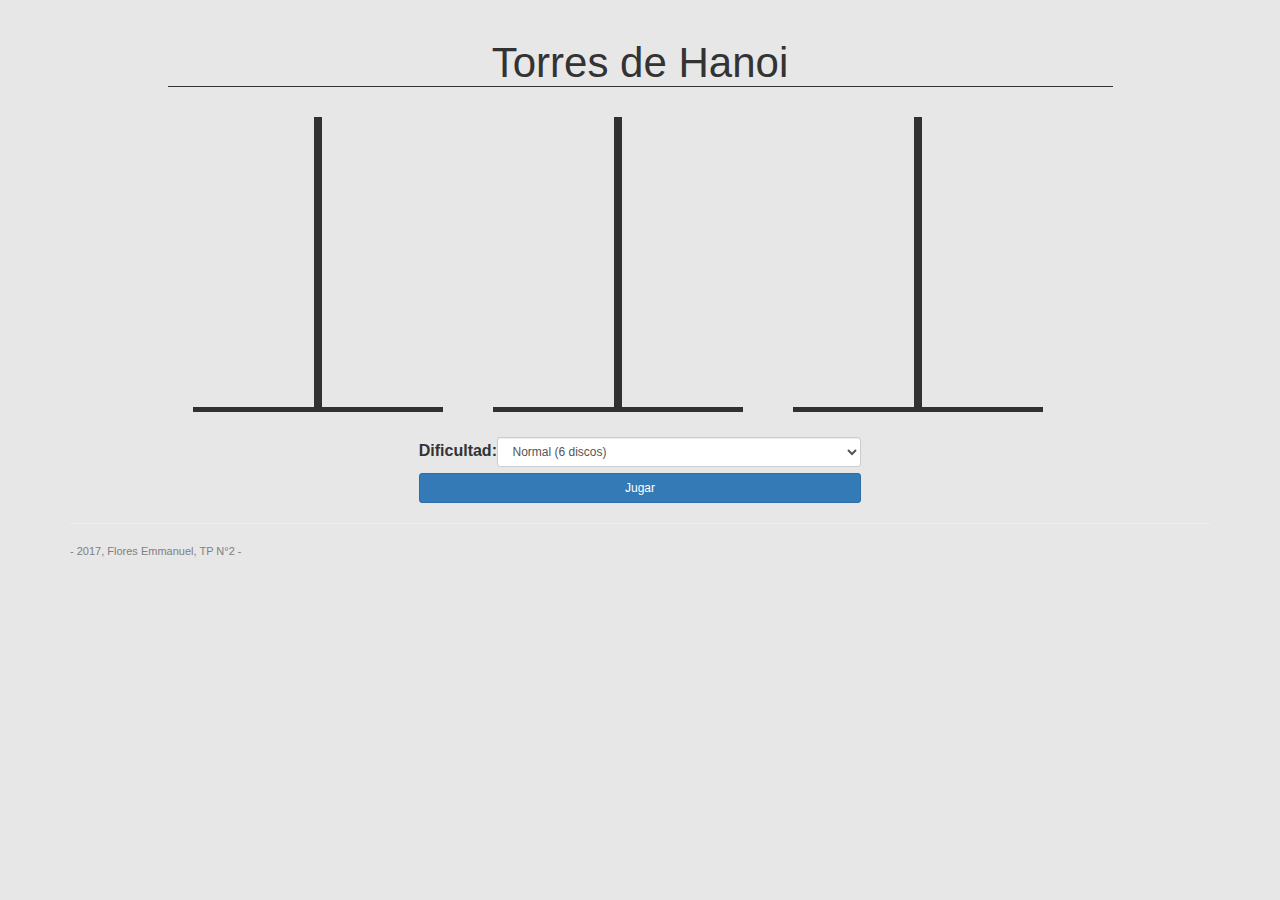
<file: TP2/EntregaFinal/index.html>
<!DOCTYPE html PUBLIC "-//W3C//DTD XHTML 1.0 Transitional//EN" "http://www.w3.org/TR/xhtml1/DTD/xhtml1-transitional.dtd">
<html xmlns="http://www.w3.org/1999/xhtml">
	<head>
		<meta charset="utf-8">
    <meta http-equiv="X-UA-Compatible" content="IE=edge">
    <meta name="viewport" content="width=device-width, initial-scale=1">
		<meta http-equiv="Content-Type" content="text/html; charset=utf-8" />
		<title>TP2 Entrega Finals</title>
		<link href="css/bootstrap.min.css" rel="stylesheet">
		<link rel="stylesheet" type="text/css" href="css/estilo.css">
	</head>
	<body>
		<div class="container">
			<div class="row">
				<div class="col-md-10 col-md-offset-1">
					<h1>Torres de Hanoi</h1>
					<canvas id="canvas" width="900" height="300" class="img-rounded"></canvas>
					<div class="col-md-6 col-md-offset-3">
						<div class="row">
						  <div class="col-md-2">
								<label>Dificultad:</label>
						  </div>
						  <div class="col-md-10">
								<select id="dificultad" class="form-control input-sm">
									<option value=3>Facil (3 discos)</option>
									<option value=6 selected>Normal (6 discos)</option>
									<option value=9>Dificil (9 discos)</option>
								</select>
						  </div>
						</div>
						<button type="button" id="start" class="btn btn-block btn-primary btn-sm">Jugar</button>
					</div>
				</div>
			</div>
		</div>
		<footer class="container">
			<hr>
      <small>- 2017, Flores Emmanuel, TP N°2 -</small>
    </footer>
		<script type="text/javascript" src=js/torres_de_hanoi.js ></script>
		<script src="https://ajax.googleapis.com/ajax/libs/jquery/1.12.4/jquery.min.js"></script>
		<script src="js/bootstrap.min.js"></script>
	</body>
</html>
</file>
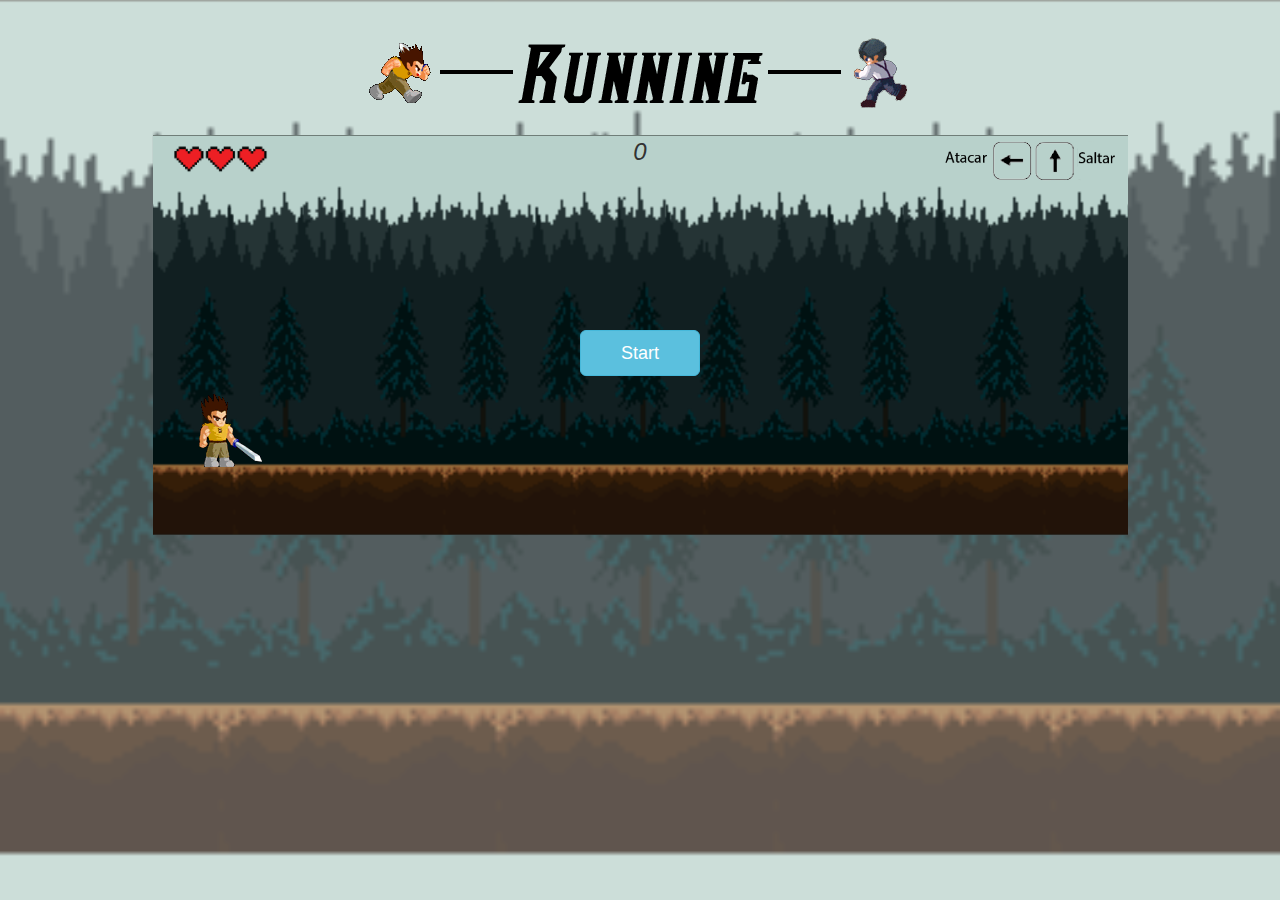
<file: TP4/EntregaFinal/index.html>
<!DOCTYPE html>
<html>
  <head>
    <meta charset="utf-8">
    <meta http-equiv="X-UA-Compatible" content="IE=edge">
    <meta name="viewport" content="width=device-width, initial-scale=1">
		<meta http-equiv="Content-Type" content="text/html; charset=utf-8" />
    <title>Running</title>
    <link href="css/bootstrap.min.css" rel="stylesheet">
    <link rel="stylesheet" type="text/css" href="css/estilo.css">
  </head>
  <body>
    <div class="container">
      <div class="row">
        <div class="col-md-10 col-md-offset-1 col-sm-12 pad">
          <h1><img class="center-block" src="imagenes/running.png" alt=""></h1>
          <div id="game" class="game">
            <div class="background_0"></div>
            <div id="bg1" class="background_1 a"></div>
            <div id="bg2" class="background_2 a"></div>
            <div id="bg3" class="background_3 a"></div>
            <div id="pj" class="personaje quieto"></div>
            <div class="cosas">
              <button type="button" name="button" id="start" class="start btn btn-info btn-lg center-block">Start</button>
              <div class="game_over none center-block" id="gameover">
                <h2>Game Over</h2>
                <p id="score"></p>
                <button type="button" name="button" id="restart" class="start btn btn-info btn-lg center-block">Restart</button>
              </div>
            </div>
          </div>
          <div class="score">
            <p id="pts">0</p>
          </div>
          <img id="vidas" class="vidas" src="imagenes/vidas_3.png" alt="">
          <img class="controles" src="imagenes/FlechasDireccion.png" alt="">
        </div>
			</div>
		</div>
  </body>
  <script src="js/jquery-3.1.0.min.js"></script>
  <script src="js/bootstrap.min.js"></script>
  <script src="js/running.js" charset="utf-8"></script>
</html>
</file>
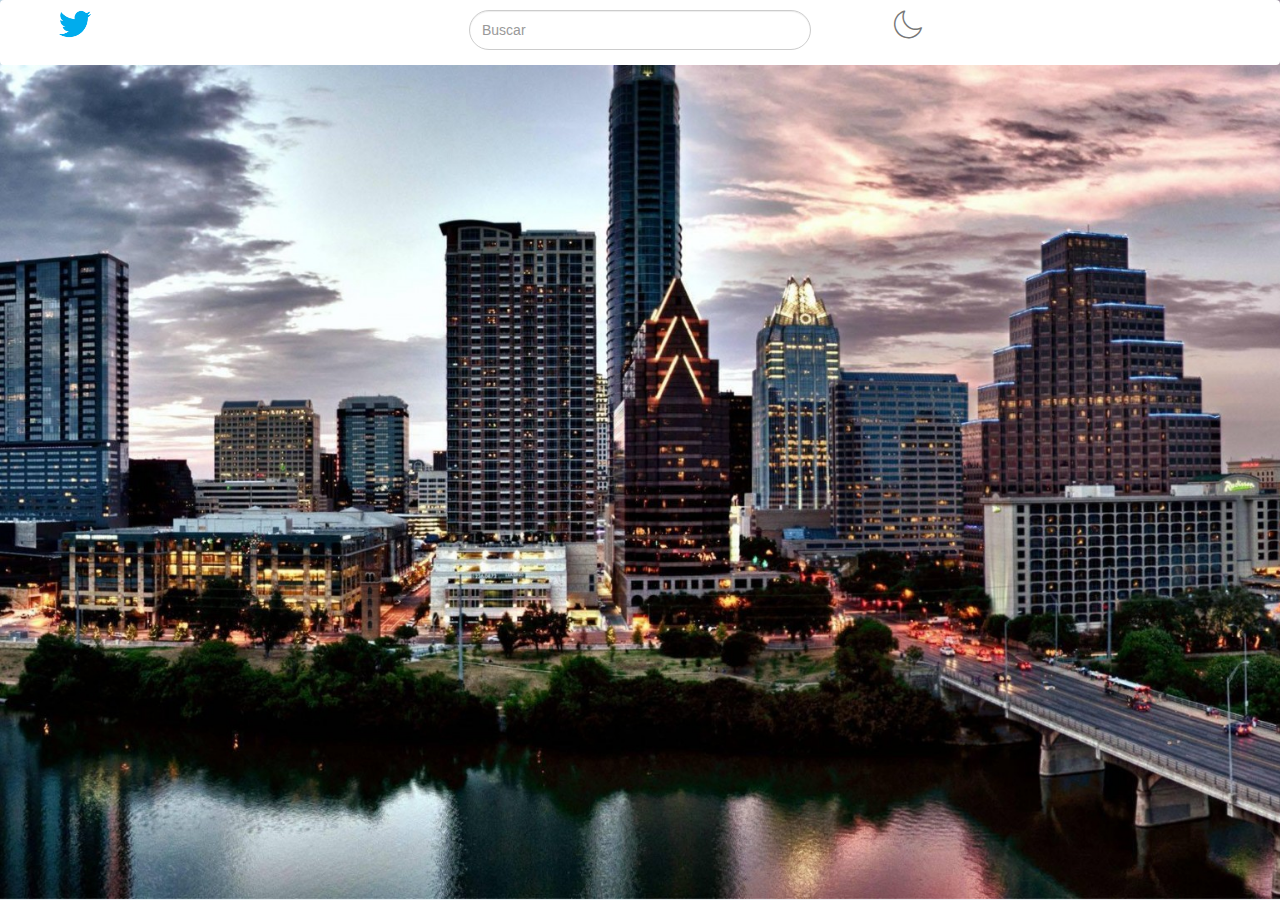
<file: TP5/EntregaFinal/index.html>
<!DOCTYPE html>
<html lang="en">
<head>
  <meta charset="utf-8">
  <meta http-equiv="X-UA-Compatible" content="IE=edge">
  <meta name="viewport" content="width=device-width, initial-scale=1">
  <title>Api Fotos</title>
  <link href="css/bootstrap.min.css" rel="stylesheet">
  <link href="css/style.css" rel="stylesheet">
  <link href="css/estilos.css" rel="stylesheet">
</head>
<body>

  <!-- Principal -->
  <div class= "presentacion">
    <nav class="navbar navbar-default">
      <div class="container">
        <div class="navbar-header">
          <a class="navbar-brand" href="#">
            <img class="logo" alt="Brand" src="images\logo.png">
          </a>
        </div>
        <span type="button" id="nocturnop" class="lnr lnr-moon hceleste nocturno navbar-brand navbar-right"></span>
        <form id="formulariop" class="formulario" role="search">
          <div class="form-group">
            <input id="buscarp" name="buscp" type="text" class="form-control centrar buscar" placeholder="Buscar">
          </div>
        </form>
      </div>
    </nav>
  </div>

  <!-- Contenido -->
  <div class="dentro">
    <div class="barra">
      <nav class="navbar navbar-default">
        <div class="container">
          <div class="navbar-header">
            <a class="navbar-brand" href="#">
              <img class="logo" alt="Brand" src="images\logo.png">
            </a>
          </div>
          <div class="dropdown navbar-brand navbar-right">
          <span class="glyphicon glyphicon-option-vertical dropdown-toggle" id="dropdownMenu1" data-toggle="dropdown" aria-haspopup="true" aria-expanded="true"></span>
            <ul class="dropdown-menu" aria-labelledby="dropdownMenu1">
              <li>VISTA: <a id="vista" class=" glyphicon glyphicon-blackboard" href="#"></a></li>
              <li role="separator" class="divider"></li>
              <li>TRANSICION FOTOS:</li>
              <li><a  id="desplazar" href="#">DESPLAZAR</a></li>
              <li><a id="girar" href="#">GIRAR</a></li>
              <li role="separator" class="divider"></li>
              <li><a href="#" class="lnr lnr-moon hceleste nocturno"> MODO NOCTURNO</a></li>
            </ul>
          </div>
          <form id="formulario" class="navbar-form" role="search">
            <div class="form-group centrar">
              <input id="buscar" name="busc" type="text" class="form-control centrar buscar" placeholder="Buscar">
            </div>
          </form>
        </div>
      </nav>
      <div class="panel panel-default">
        <div class="panel-body">
          <h1 id="hash" >#Hashtag</h1>
        </div>
      </div>
    </div>

    <!-- Grilla -->
    <div id="cont" class="container contenedor"></div>

    <!-- Carrousel -->
    <div id="vist2" class="container contenedor desactivar">
      <div class="row rowTamC">
        <div class="col-sm-1 fila">
        </div>
        <div class="col-sm-10 fila lista">
          <div id="lista">
          </div>
        </div>
        <div class="col-sm-1 fila">
        </div>
      </div>
      <div class="row rowTamG">
        <div class="col-sm-10 col-sm-offset-1 imgGrande">
          <div id="carrousel">
          </div>
        </div>
      </div>
    </div>
  </div>



  <script src="js/jquery-3.1.0.min.js"></script>
  <script src="js/bootstrap.min.js"></script>
  <script type="text/javascript" src="js/codebird.js"></script>
  <script src="js/script.js"></script>
</body>
</html>
</file>
<file: TP2/EntregaFinal/css/estilo.css>
body {
  background-color: #E7E7E7;
  margin-top: 20px;
}

h1 {
  text-align: center;
  font-size: 42px;
  border-bottom: 1px solid;
}

canvas {
  margin-bottom: 20px;
  margin-top: 20px;
}

 label {
  font-size: 16px;
  margin-top: 3px;
}

small {
  font-size: 11px;
  color: grey;
}

#start {
  margin-top: 5px;
}
</file>
<file: TP4/EntregaFinal/css/estilo.css>
body {
  background: url('../imagenes/BG.png');
  background-size: 100% auto;
}

.pad{
  padding: 0px;
}

.game{
  width: 100%;
  height: 296%;
  margin-top: 10px;
  image-rendering: optimizespeed;
}

.vidas{
  height: 35px;
  top: 140px;
  left: 20px;
  position: absolute;
  z-index: 8;
}

.controles{
  height: 50px;
  top: 136px;
  right: 12px;
  position: absolute;
  z-index: 8;
}

.score{
  text-align: center;
  width: 100%;
  font-size: 24px;
  font-style: oblique;
  position: absolute;
  z-index: 6;
}

.cosas{
  overflow: hidden;
  width: inherit;
  height: inherit;
  position: absolute;
}

.start{
  position: relative;
  margin-top: 20%;
  width: 120px;
  z-index: 8;
}

.game_over{
  z-index: 8;
  width: 200px;
  height: 200px;
  position: relative;
  text-align: center;
  margin-top: 13%;
}

.none{
  display: none;
}

h2{
  font-size: 24px;
  font-style: oblique;
  color: red;
}

#score{
  color: white;
  font-size: 18px;
  font-style: oblique;
}

/*FONDO*/

.background_0{
  width: inherit;
  height: inherit;
  background: url('../imagenes/BG_0.png');
  background-size: 100% auto;
  position: absolute;
  z-index: 1;
}

.background_1{
  width: inherit;
  height: inherit;
  background: url('../imagenes/BG_1.png') bottom;
  background-size: contain;
  position: absolute;
  background-repeat: repeat-x;
  z-index: 2;
}

.background_2{
  width: inherit;
  height: inherit;
  background: url('../imagenes/BG_2.png') bottom;
  background-size: contain;
  position: absolute;
  background-repeat: repeat-x;
  z-index: 3;
}

.background_3{
  width: inherit;
  height: inherit;
  background: url('../imagenes/BG_3.png') bottom;
  background-size: contain;
  position: absolute;
  background-repeat: repeat-x;
  z-index: 4;
}

.animacion_bg1{
  animation: animacionBG1 32s infinite;
  animation-timing-function: linear;
}

.animacion_bg2{
  animation: animacionBG2 8s infinite;
  animation-timing-function: linear;
}

.animacion_bg3{
  animation: animacionBG3 2s infinite;
  animation-timing-function: linear;
}

@keyframes animacionBG2 {
  100%{background-position: -1012px bottom;}
}

@keyframes animacionBG3 {
  100%{background-position: -1012px bottom;}
}


@keyframes animacionBG1 {
  100%{background-position: -1012px bottom;}
}


/*PERSONAJES*/

.personaje{
  width: 87px;
  height: 80px;
  top: 388px;
  left: 30px;
  background-repeat: no-repeat;
  position: absolute;
  z-index: 5;
}

.quieto{
  background: url('../imagenes/deep.png')0px 0px;
  animation: quieto .6s steps(3) infinite;
}

.correr{
  width: 80px;
  height: 67px;
  top: 402px;
  background: url('../imagenes/deep.png')0px -174px;
  animation: correr .5s steps(4) infinite;
}

.saltar{
  width: 84px;
  background: url('../imagenes/deep.png')-160px -483px;
  animation: saltar .7s forwards;
  animation-timing-function: linear;
}

.ataque{
  width: 78px;
  height: 64px;
  top: 402px;
  background: url('../imagenes/deep_ataque.png')0px -174px;
  animation: ataque .3s steps(5) forwards;
}

.rodar{
  height: 48px;
  top: 424px;
  background: url('../imagenes/deep.png')-560px -435px;
  animation: rodar .4s steps(3) forwards;
}

.vidamenos{
  width: 78px;
  background: url('../imagenes/deep.png')0px -320px;
  animation: vidamenos .4s steps(4) forwards;
}

.muerto{
  width: 78px;
  height: 76px;
  background: url('../imagenes/deep.png')0px -320px;
  animation: muerto .4s steps(4) forwards;
}

.obstaculo{
  right: -100px;
  width: 87px;
  height: 80px;
  top: 256px;
  position: absolute;
  background-repeat: no-repeat;
  z-index: 6;
  animation: mover 2s;
  animation-timing-function: linear;
}

.enemigo{
  height: 80px;
  position: relative;
  background: url('../imagenes/jack.png') right 720px;
  animation: enemigo 0.4s steps(4) infinite;
}

.enemigomuerto{
  height: 80px;
  position: relative;
  background: url('../imagenes/bat.png') right 320px;
  animation: enemigomuerto 0.3s steps(4) forwards;
}

.puntos{
  color: white;
  top: 235px;
  left: 50px;
  position: relative;
  z-index: 6;
  animation: puntos 1s;
  animation-timing-function: linear;
}

@keyframes quieto {
  100%{background-position: -240px 0px;}
}

@keyframes correr {
  100%{background-position: -320px -174px;}
}

@keyframes saltar {
  0%{background-position: -160px -483px; top: 402px}
  50%{top: 262px}
  100%{top: 402px}
}

@keyframes ataque {
  100%{background-position: -400px -174px;}
}

@keyframes rodar {
  100%{background-position: -800px -435px;}
}

@keyframes vidamenos {
  100%{background-position: -320px -320px;}
}

@keyframes muerto {
  100%{background-position: -320px -320px; top: 390px;}
}

@keyframes mover {
  100%{right: 1000px;}
}

@keyframes enemigo {
  0%{background-position: -720px -160px}
  100%{background-position: -400px -160px;}
}

@keyframes enemigomuerto {
  0%{background-position: -320px -87px}
  100%{background-position: 0px -87px;}
}

@keyframes puntos {
  100%{top: 215px;}
}
</file>
<file: TP5/EntregaFinal/css/style.css>
@font-face {
	font-family: 'Linearicons-Free';
	src:url('../fonts/Linearicons-Free.eot?w118d');
	src:url('../fonts/Linearicons-Free.eot?#iefixw118d') format('embedded-opentype'),
		url('../fonts/Linearicons-Free.woff2?w118d') format('woff2'),
		url('../fonts/Linearicons-Free.woff?w118d') format('woff'),
		url('../fonts/Linearicons-Free.ttf?w118d') format('truetype'),
		url('../fonts/Linearicons-Free.svg?w118d#Linearicons-Free') format('svg');
	font-weight: normal;
	font-style: normal;
}

.lnr {
	font-family: 'Linearicons-Free';
	speak: none;
	font-style: normal;
	font-weight: normal;
	font-variant: normal;
	text-transform: none;
	line-height: 1;

	/* Better Font Rendering =========== */
	-webkit-font-smoothing: antialiased;
	-moz-osx-font-smoothing: grayscale;
}

.lnr-home:before {
	content: "\e800";
}
.lnr-apartment:before {
	content: "\e801";
}
.lnr-pencil:before {
	content: "\e802";
}
.lnr-magic-wand:before {
	content: "\e803";
}
.lnr-drop:before {
	content: "\e804";
}
.lnr-lighter:before {
	content: "\e805";
}
.lnr-poop:before {
	content: "\e806";
}
.lnr-sun:before {
	content: "\e807";
}
.lnr-moon:before {
	content: "\e808";
}
.lnr-cloud:before {
	content: "\e809";
}
.lnr-cloud-upload:before {
	content: "\e80a";
}
.lnr-cloud-download:before {
	content: "\e80b";
}
.lnr-cloud-sync:before {
	content: "\e80c";
}
.lnr-cloud-check:before {
	content: "\e80d";
}
.lnr-database:before {
	content: "\e80e";
}
.lnr-lock:before {
	content: "\e80f";
}
.lnr-cog:before {
	content: "\e810";
}
.lnr-trash:before {
	content: "\e811";
}
.lnr-dice:before {
	content: "\e812";
}
.lnr-heart:before {
	content: "\e813";
}
.lnr-star:before {
	content: "\e814";
}
.lnr-star-half:before {
	content: "\e815";
}
.lnr-star-empty:before {
	content: "\e816";
}
.lnr-flag:before {
	content: "\e817";
}
.lnr-envelope:before {
	content: "\e818";
}
.lnr-paperclip:before {
	content: "\e819";
}
.lnr-inbox:before {
	content: "\e81a";
}
.lnr-eye:before {
	content: "\e81b";
}
.lnr-printer:before {
	content: "\e81c";
}
.lnr-file-empty:before {
	content: "\e81d";
}
.lnr-file-add:before {
	content: "\e81e";
}
.lnr-enter:before {
	content: "\e81f";
}
.lnr-exit:before {
	content: "\e820";
}
.lnr-graduation-hat:before {
	content: "\e821";
}
.lnr-license:before {
	content: "\e822";
}
.lnr-music-note:before {
	content: "\e823";
}
.lnr-film-play:before {
	content: "\e824";
}
.lnr-camera-video:before {
	content: "\e825";
}
.lnr-camera:before {
	content: "\e826";
}
.lnr-picture:before {
	content: "\e827";
}
.lnr-book:before {
	content: "\e828";
}
.lnr-bookmark:before {
	content: "\e829";
}
.lnr-user:before {
	content: "\e82a";
}
.lnr-users:before {
	content: "\e82b";
}
.lnr-shirt:before {
	content: "\e82c";
}
.lnr-store:before {
	content: "\e82d";
}
.lnr-cart:before {
	content: "\e82e";
}
.lnr-tag:before {
	content: "\e82f";
}
.lnr-phone-handset:before {
	content: "\e830";
}
.lnr-phone:before {
	content: "\e831";
}
.lnr-pushpin:before {
	content: "\e832";
}
.lnr-map-marker:before {
	content: "\e833";
}
.lnr-map:before {
	content: "\e834";
}
.lnr-location:before {
	content: "\e835";
}
.lnr-calendar-full:before {
	content: "\e836";
}
.lnr-keyboard:before {
	content: "\e837";
}
.lnr-spell-check:before {
	content: "\e838";
}
.lnr-screen:before {
	content: "\e839";
}
.lnr-smartphone:before {
	content: "\e83a";
}
.lnr-tablet:before {
	content: "\e83b";
}
.lnr-laptop:before {
	content: "\e83c";
}
.lnr-laptop-phone:before {
	content: "\e83d";
}
.lnr-power-switch:before {
	content: "\e83e";
}
.lnr-bubble:before {
	content: "\e83f";
}
.lnr-heart-pulse:before {
	content: "\e840";
}
.lnr-construction:before {
	content: "\e841";
}
.lnr-pie-chart:before {
	content: "\e842";
}
.lnr-chart-bars:before {
	content: "\e843";
}
.lnr-gift:before {
	content: "\e844";
}
.lnr-diamond:before {
	content: "\e845";
}
.lnr-linearicons:before {
	content: "\e846";
}
.lnr-dinner:before {
	content: "\e847";
}
.lnr-coffee-cup:before {
	content: "\e848";
}
.lnr-leaf:before {
	content: "\e849";
}
.lnr-paw:before {
	content: "\e84a";
}
.lnr-rocket:before {
	content: "\e84b";
}
.lnr-briefcase:before {
	content: "\e84c";
}
.lnr-bus:before {
	content: "\e84d";
}
.lnr-car:before {
	content: "\e84e";
}
.lnr-train:before {
	content: "\e84f";
}
.lnr-bicycle:before {
	content: "\e850";
}
.lnr-wheelchair:before {
	content: "\e851";
}
.lnr-select:before {
	content: "\e852";
}
.lnr-earth:before {
	content: "\e853";
}
.lnr-smile:before {
	content: "\e854";
}
.lnr-sad:before {
	content: "\e855";
}
.lnr-neutral:before {
	content: "\e856";
}
.lnr-mustache:before {
	content: "\e857";
}
.lnr-alarm:before {
	content: "\e858";
}
.lnr-bullhorn:before {
	content: "\e859";
}
.lnr-volume-high:before {
	content: "\e85a";
}
.lnr-volume-medium:before {
	content: "\e85b";
}
.lnr-volume-low:before {
	content: "\e85c";
}
.lnr-volume:before {
	content: "\e85d";
}
.lnr-mic:before {
	content: "\e85e";
}
.lnr-hourglass:before {
	content: "\e85f";
}
.lnr-undo:before {
	content: "\e860";
}
.lnr-redo:before {
	content: "\e861";
}
.lnr-sync:before {
	content: "\e862";
}
.lnr-history:before {
	content: "\e863";
}
.lnr-clock:before {
	content: "\e864";
}
.lnr-download:before {
	content: "\e865";
}
.lnr-upload:before {
	content: "\e866";
}
.lnr-enter-down:before {
	content: "\e867";
}
.lnr-exit-up:before {
	content: "\e868";
}
.lnr-bug:before {
	content: "\e869";
}
.lnr-code:before {
	content: "\e86a";
}
.lnr-link:before {
	content: "\e86b";
}
.lnr-unlink:before {
	content: "\e86c";
}
.lnr-thumbs-up:before {
	content: "\e86d";
}
.lnr-thumbs-down:before {
	content: "\e86e";
}
.lnr-magnifier:before {
	content: "\e86f";
}
.lnr-cross:before {
	content: "\e870";
}
.lnr-menu:before {
	content: "\e871";
}
.lnr-list:before {
	content: "\e872";
}
.lnr-chevron-up:before {
	content: "\e873";
}
.lnr-chevron-down:before {
	content: "\e874";
}
.lnr-chevron-left:before {
	content: "\e875";
}
.lnr-chevron-right:before {
	content: "\e876";
}
.lnr-arrow-up:before {
	content: "\e877";
}
.lnr-arrow-down:before {
	content: "\e878";
}
.lnr-arrow-left:before {
	content: "\e879";
}
.lnr-arrow-right:before {
	content: "\e87a";
}
.lnr-move:before {
	content: "\e87b";
}
.lnr-warning:before {
	content: "\e87c";
}
.lnr-question-circle:before {
	content: "\e87d";
}
.lnr-menu-circle:before {
	content: "\e87e";
}
.lnr-checkmark-circle:before {
	content: "\e87f";
}
.lnr-cross-circle:before {
	content: "\e880";
}
.lnr-plus-circle:before {
	content: "\e881";
}
.lnr-circle-minus:before {
	content: "\e882";
}
.lnr-arrow-up-circle:before {
	content: "\e883";
}
.lnr-arrow-down-circle:before {
	content: "\e884";
}
.lnr-arrow-left-circle:before {
	content: "\e885";
}
.lnr-arrow-right-circle:before {
	content: "\e886";
}
.lnr-chevron-up-circle:before {
	content: "\e887";
}
.lnr-chevron-down-circle:before {
	content: "\e888";
}
.lnr-chevron-left-circle:before {
	content: "\e889";
}
.lnr-chevron-right-circle:before {
	content: "\e88a";
}
.lnr-crop:before {
	content: "\e88b";
}
.lnr-frame-expand:before {
	content: "\e88c";
}
.lnr-frame-contract:before {
	content: "\e88d";
}
.lnr-layers:before {
	content: "\e88e";
}
.lnr-funnel:before {
	content: "\e88f";
}
.lnr-text-format:before {
	content: "\e890";
}
.lnr-text-format-remove:before {
	content: "\e891";
}
.lnr-text-size:before {
	content: "\e892";
}
.lnr-bold:before {
	content: "\e893";
}
.lnr-italic:before {
	content: "\e894";
}
.lnr-underline:before {
	content: "\e895";
}
.lnr-strikethrough:before {
	content: "\e896";
}
.lnr-highlight:before {
	content: "\e897";
}
.lnr-text-align-left:before {
	content: "\e898";
}
.lnr-text-align-center:before {
	content: "\e899";
}
.lnr-text-align-right:before {
	content: "\e89a";
}
.lnr-text-align-justify:before {
	content: "\e89b";
}
.lnr-line-spacing:before {
	content: "\e89c";
}
.lnr-indent-increase:before {
	content: "\e89d";
}
.lnr-indent-decrease:before {
	content: "\e89e";
}
.lnr-pilcrow:before {
	content: "\e89f";
}
.lnr-direction-ltr:before {
	content: "\e8a0";
}
.lnr-direction-rtl:before {
	content: "\e8a1";
}
.lnr-page-break:before {
	content: "\e8a2";
}
.lnr-sort-alpha-asc:before {
	content: "\e8a3";
}
.lnr-sort-amount-asc:before {
	content: "\e8a4";
}
.lnr-hand:before {
	content: "\e8a5";
}
.lnr-pointer-up:before {
	content: "\e8a6";
}
.lnr-pointer-right:before {
	content: "\e8a7";
}
.lnr-pointer-down:before {
	content: "\e8a8";
}
.lnr-pointer-left:before {
	content: "\e8a9";
}
</file>
<file: TP5/EntregaFinal/css/estilos.css>
/*Generales*/
body{
  background-color: #e6ecf0;
  height: 90%;
}

.navbar {
  background-color: #FFF;
  margin-bottom: 0px;
  border: 0px;
}

.logo{
  height: 40px;
  margin-top: 10%;
}

.navbar-brand{
  padding: 0px;
}

.hceleste:hover{
  color: #3A9CF2;
}

.centrar{
  display: block !important;
  margin-left: auto;
  margin-right: auto;
}

.buscar{
  border-radius: 20px;
}

.panel-body{
  background-color: #3A9CF2;
  padding: 10px;
}

.panel{
  border: 0px;
}

h1{
  color: #FFF;
  text-align: center;
  font-size: 27px;
  font-weight: bold;
  line-height: 32px;
  margin: 0px;
}

.barra{
  position: fixed;
  width: 100%;
  top: 0px;
  z-index: 25;
}

.dropdown-menu{
  text-align: center;
}

.contenedor{
  margin-top: 112px;
  height: 100%;
}

.nocturno{
  display: block;
}

.desactivar{
  display: none;
}

.presentacion{
  display: block;
  height: 111%;
  background-image: url(../images/clara.jpg);
  background-repeat: no-repeat;
  background-size: cover;
}


.pajaro{
  width: 8%;
  margin-top: auto;
  margin-bottom: auto;
}

.formulario{
  width: 30%;
  margin-left: auto;
  margin-right: auto;
}

#buscarp{
  margin-top: 10px;
  height: 40px;
}

#nocturnop{
  margin: 0px;
  margin-top: 10px;
  position: absolute;
  right: 28%;
  font-size: 28px;
}

#dropdownMenu1:hover{
  color: #3A9CF2 !important;
}

#dropdownMenu1{
  padding-top: 65%;
}

.dentro{
  display: none;
  height: 100%;
}

/*Grilla*/

.imageng{
  max-width: 100%;
  height: 285px;
}

.dimageng{
  margin-bottom: 4px;
  margin-right: 3px;
  width: 33%;
  display: inline-block;
  position: relative;
  text-align:center;
}

.dimageng h3{
  position: absolute;
  width: 100%;
  top: 0px;
  text-align: center;
  z-index: -1;
  padding-top: 30%;
}

.desvanecer:hover {
  opacity: 0.3;
  -webkit-transition: opacity 500ms;
  -moz-transition: opacity 500ms;
  -o-transition: opacity 500ms;
  -ms-transition: opacity 500ms;
  transition: opacity 500ms;
}

.escaladag{
  transform: scale(2,2);
  transform: scale(3,3);
}

/*Vista 2*/

.lista{
  overflow: hidden;
  white-space: nowrap;
}

.fila{
  position: inherit;
  margin-left: auto;
  margin-right: auto;
}

.imagen-f{
  margin-right: 1px;
  margin-bottom: 0px;
  max-width: 100%;
  height: 100px;
  padding: 1px;
}

.imgCar{
  margin-bottom: 0px;
  max-width: 100%;
  height: 100%;
}

.imgGrande{
  margin-top: 10px;
  position: relative;
  perspective: 1100px;
  height: 100%;
  overflow: hidden;
}


.bordes{
  padding: 2px;
  background-color: inherit;
  margin-bottom: 0px;
  border-color: transparent;
}

.flecha{
  color: #777;
  text-align: center;
  display: block;
  font-size: 34px;
  position: inherit;
  line-height: 3;
}

.flecha:hover{
  color: #3A9CF2;
}

.likeCar{
  font-size: 26px;
  text-align: center;
  top: -37px;
  position: relative;
  background-color: white;
  margin: 0px;
  opacity: 0.6;
}

#carrousel{
  transform: translateZ(-1400px);
  transform-style: preserve-3d;
  transition: transform 1s;
  width: 100%;
  margin: 20px auto;
  height: 100%;
}

.figureCar{
  margin: 0;
  display: block;
  position: absolute;
  width: 100%;
  height: 90%;
}

.divCar{
  margin: 0 auto;
  width: -moz-fit-content;
  width: fit-content;
  height: 95%;
}

.anterior {
  transform: rotateY(-40deg) translateZ(1400px);
  transition: transform 2s;
}

.select {
  transform: rotateY(0deg) translateZ(1400px);
  transition: transform 2s;
}

.posterior {
  transform: rotateY(40deg ) translateZ(1400px);
  transition: transform 2s;
}

.latir{
  animation: latidos 0.5s infinite;
}

.girar3d{
  animation: gira3d 1.0s infinite;
}

.rotar{
  animation: rota 1.0s infinite;
}

@keyframes latidos {
    from { transform: none; }
    50% { transform: scale(1.4); }
    to { transform: none; }
}

@keyframes gira3d {
    from { transform: perspective(400px) rotateY(0deg) }
    to { transform: perspective(400px) rotateY(360deg) }
}

@keyframes rota {
    from { transform: rotate(0deg) }
    to { transform: rotate(360deg) }
}


html{
  height: 100%;
}

.rowTamC{
  height: 1%;
}

.rowTamG{
  height: 80%;
}

.imgSelect{
  border: solid #3A9CF2 1px;
}

.girarAtras {
  transform: rotate(0deg) translateZ(0px);
  transition: transform 1s;
}

.girarAdelante {
  transform: rotate(360deg) translateZ(1400px);
  transition: transform 1s;
}

.ocultar {
  display: none;
}

#lista {
  transition: transform .5s;
}
</file>
